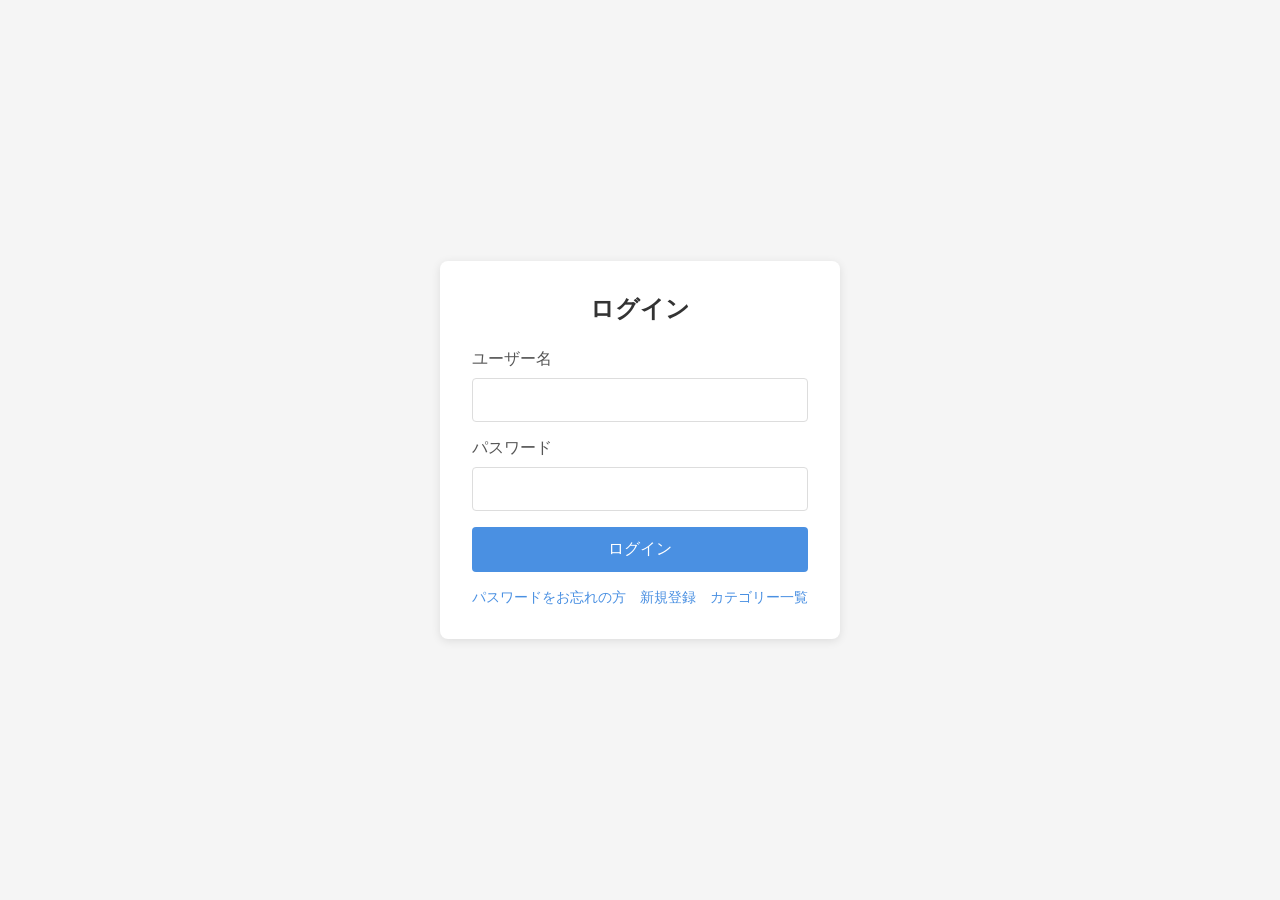
<file: index.html>
<!DOCTYPE html>
<html lang="ja">
  <head>
    <meta charset="UTF-8" />
    <meta name="viewport" content="width=device-width, initial-scale=1.0" />
    <title>ログイン</title>
    <link rel="stylesheet" href="styles.css" />
  </head>
  <body>
    <div class="login-container">
      <form class="login-form">
        <h2>ログイン</h2>
        <div class="form-group">
          <label for="username">ユーザー名</label>
          <input type="text" id="username" name="username" required />
        </div>
        <div class="form-group">
          <label for="password">パスワード</label>
          <input type="password" id="password" name="password" required />
        </div>
        <button type="submit">ログイン</button>
        <div class="form-footer">
          <a href="#">パスワードをお忘れの方</a>
          <a href="#">新規登録</a>
          <a href="categories.html">カテゴリー一覧</a>
        </div>
      </form>
    </div>
  </body>
</html>
</file>
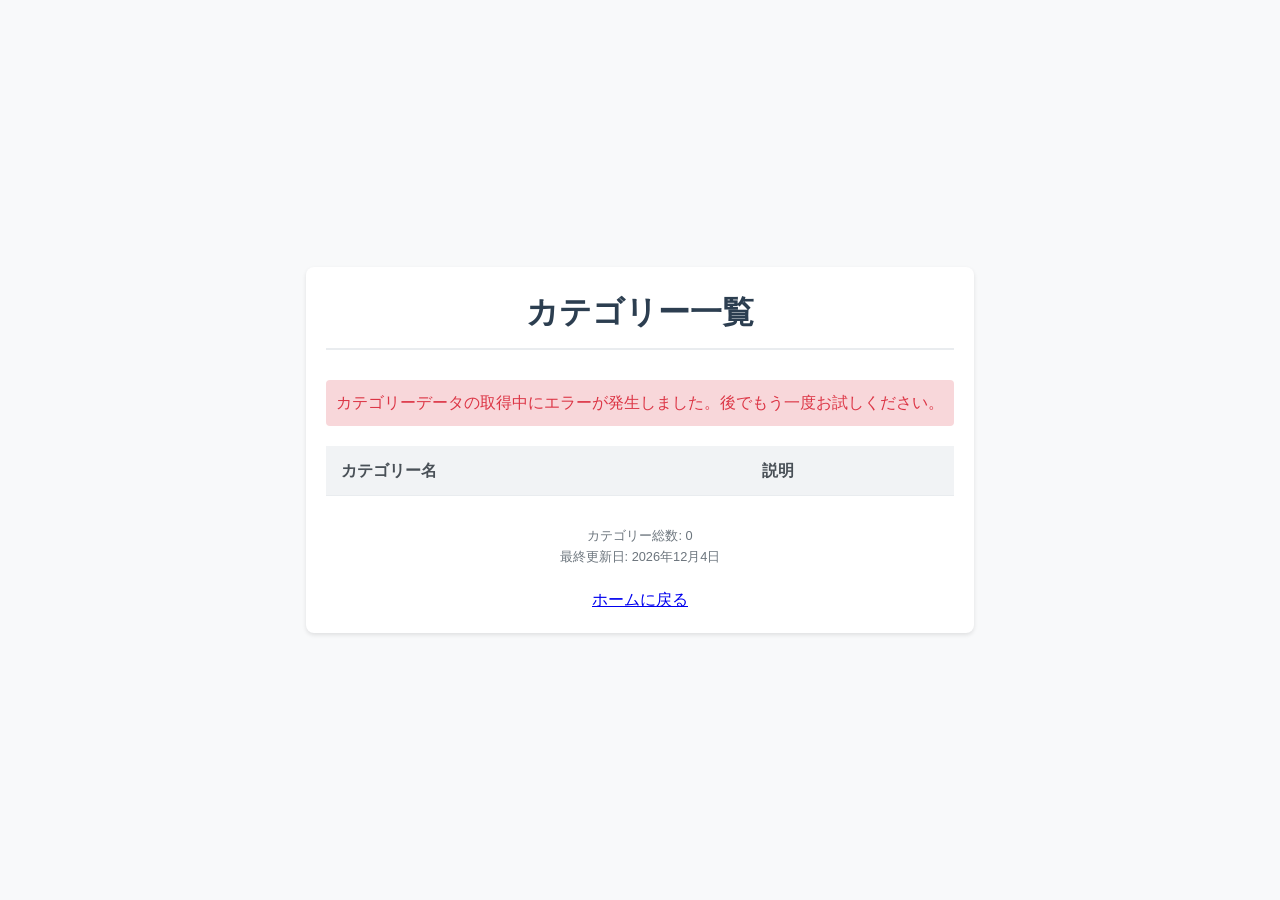
<file: categories.html>
<!DOCTYPE html>
<html lang="ja">
<head>
    <meta charset="UTF-8">
    <meta name="viewport" content="width=device-width, initial-scale=1.0">
    <title>カテゴリー一覧</title>
    <link rel="stylesheet" href="styles.css">
    <style>
        body {
            font-family: 'Helvetica Neue', Arial, 'Hiragino Kaku Gothic ProN', 'Hiragino Sans', Meiryo, sans-serif;
            line-height: 1.6;
            color: #333;
            margin: 0;
            padding: 20px;
            background-color: #f8f9fa;
        }
        .container {
            max-width: 800px;
            margin: 0 auto;
            background-color: #fff;
            padding: 20px;
            border-radius: 8px;
            box-shadow: 0 2px 4px rgba(0,0,0,0.1);
        }
        h1 {
            color: #2c3e50;
            text-align: center;
            margin-bottom: 30px;
            padding-bottom: 10px;
            border-bottom: 2px solid #e9ecef;
        }
        table {
            width: 100%;
            border-collapse: collapse;
            margin-bottom: 20px;
        }
        th, td {
            padding: 12px 15px;
            text-align: left;
            border-bottom: 1px solid #e9ecef;
        }
        th {
            background-color: #f1f3f5;
            font-weight: bold;
            color: #495057;
        }
        tr:hover {
            background-color: #f8f9fa;
        }
        .description {
            color: #6c757d;
            font-size: 0.9em;
        }
        .footer {
            margin-top: 30px;
            text-align: center;
            font-size: 0.8em;
            color: #6c757d;
        }
        #loading {
            text-align: center;
            padding: 20px;
            font-style: italic;
            color: #6c757d;
        }
        .error {
            color: #dc3545;
            text-align: center;
            padding: 10px;
            background-color: #f8d7da;
            border-radius: 4px;
            margin-bottom: 20px;
        }
        .home-link {
            display: block;
            margin-top: 20px;
            text-align: center;
        }
    </style>
</head>
<body>
    <div class="container">
        <h1>カテゴリー一覧</h1>
        <div id="error-container"></div>
        <div id="loading">データを読み込み中...</div>
        <table id="category-table">
            <thead>
                <tr>
                    <th>カテゴリー名</th>
                    <th>説明</th>
                </tr>
            </thead>
            <tbody id="category-list">
                <!-- JavaScriptでデータが挿入されます -->
            </tbody>
        </table>
        <div class="footer">
            <p>カテゴリー総数: <span id="category-count">0</span></p>
            <p>最終更新日: <span id="update-date"></span></p>
        </div>
        <a href="index.html" class="home-link">ホームに戻る</a>
    </div>

    <script>
        document.addEventListener('DOMContentLoaded', function() {
            // Supabaseの設定
            const SUPABASE_URL = 'https://bvpqycyyadvcqzkgpqop.supabase.co';
            const SUPABASE_KEY = 'eyJhbGciOiJIUzI1NiIsInR5cCI6IkpXVCJ9.eyJpc3MiOiJzdXBhYmFzZSIsInJlZiI6ImJ2cHF5Y3l5YWR2Y3F6a2dwcW9wIiwicm9sZSI6ImFub24iLCJpYXQiOjE3NDQxNzY5NTQsImV4cCI6MjA1OTc1Mjk1NH0.cFNdutF1mDkK1IOOUQn1U67Gm5ghPpEkuux_XYvoI0Q';
            
            // 現在の日付を表示
            const now = new Date();
            const dateStr = `${now.getFullYear()}年${now.getMonth() + 1}月${now.getDate()}日`;
            document.getElementById('update-date').textContent = dateStr;
            
            // カテゴリーデータを取得する関数
            async function fetchCategories() {
                try {
                    // APIが失敗した場合のフォールバックデータ
                    const staticData = [
                        { name: "インテリア", description: "家具・インテリア関連商品" },
                        { name: "ガーデニング", description: "庭園・植物関連商品" },
                        { name: "キッチン用品", description: "キッチン・調理関連アイテム" },
                        { name: "スポーツ用品", description: "スポーツ関連商品" },
                        { name: "書籍", description: "書籍・雑誌" },
                        { name: "衣類", description: "アパレル商品" },
                        { name: "電化製品", description: "家電製品全般" },
                        { name: "食品", description: "食料品全般" }
                    ];
                    
                    const response = await fetch(`${SUPABASE_URL}/rest/v1/categories?select=*&order=name`, {
                        method: 'GET',
                        headers: {
                            'Content-Type': 'application/json',
                            'apikey': SUPABASE_KEY,
                            'Authorization': `Bearer ${SUPABASE_KEY}`,
                            'Prefer': 'return=representation'
                        }
                    });
                    
                    if (!response.ok) {
                        console.error('API呼び出しに失敗しました:', response.status);
                        return staticData;
                    }
                    
                    const data = await response.json();
                    
                    if (data.length === 0) {
                        console.warn('APIからデータが取得できませんでした');
                        return staticData;
                    }
                    
                    return data;
                } catch (error) {
                    console.error('エラー:', error);
                    return staticData; // エラーが発生した場合は静的データを返す
                }
            }
            
            // カテゴリーデータを表示する関数
            function displayCategories(categories) {
                const categoryList = document.getElementById('category-list');
                categoryList.innerHTML = '';
                
                if (categories.length === 0) {
                    const row = document.createElement('tr');
                    row.innerHTML = '<td colspan="2" style="text-align: center;">カテゴリーが見つかりませんでした</td>';
                    categoryList.appendChild(row);
                    return;
                }
                
                // カテゴリー数を表示
                document.getElementById('category-count').textContent = categories.length;
                
                // カテゴリーをテーブルに表示
                categories.forEach(category => {
                    const row = document.createElement('tr');
                    row.innerHTML = `
                        <td>${escapeHtml(category.name)}</td>
                        <td class="description">${escapeHtml(category.description || '')}</td>
                    `;
                    categoryList.appendChild(row);
                });
            }
            
            // HTMLエスケープ関数
            function escapeHtml(str) {
                if (!str) return '';
                return String(str)
                    .replace(/&/g, '&amp;')
                    .replace(/</g, '&lt;')
                    .replace(/>/g, '&gt;')
                    .replace(/"/g, '&quot;')
                    .replace(/'/g, '&#039;');
            }
            
            // エラーを表示する関数
            function displayError(message) {
                const errorContainer = document.getElementById('error-container');
                errorContainer.innerHTML = `<div class="error">${message}</div>`;
            }
            
            // アプリの初期化処理
            async function init() {
                try {
                    const categories = await fetchCategories();
                    document.getElementById('loading').style.display = 'none';
                    displayCategories(categories);
                } catch (error) {
                    document.getElementById('loading').style.display = 'none';
                    displayError('カテゴリーデータの取得中にエラーが発生しました。後でもう一度お試しください。');
                }
            }
            
            // アプリを初期化
            init();
        });
    </script>
</body>
</html>
</file>
<file: styles.css>
* {
  margin: 0;
  padding: 0;
  box-sizing: border-box;
}

body {
  font-family: "Helvetica Neue", Arial, sans-serif;
  background-color: #f5f5f5;
  display: flex;
  justify-content: center;
  align-items: center;
  min-height: 100vh;
}

.login-container {
  background-color: white;
  padding: 2rem;
  border-radius: 8px;
  box-shadow: 0 2px 10px rgba(0, 0, 0, 0.1);
  width: 100%;
  max-width: 400px;
}

.login-form h2 {
  text-align: center;
  color: #333;
  margin-bottom: 1.5rem;
}

.form-group {
  margin-bottom: 1rem;
}

.form-group label {
  display: block;
  margin-bottom: 0.5rem;
  color: #555;
}

.form-group input {
  width: 100%;
  padding: 0.75rem;
  border: 1px solid #ddd;
  border-radius: 4px;
  font-size: 1rem;
}

.form-group input:focus {
  outline: none;
  border-color: #4a90e2;
}

button {
  width: 100%;
  padding: 0.75rem;
  background-color: #4a90e2;
  color: white;
  border: none;
  border-radius: 4px;
  font-size: 1rem;
  cursor: pointer;
  transition: background-color 0.2s;
}

button:hover {
  background-color: #357abd;
}

.form-footer {
  margin-top: 1rem;
  text-align: center;
  display: flex;
  justify-content: space-between;
}

.form-footer a {
  color: #4a90e2;
  text-decoration: none;
  font-size: 0.9rem;
}

.form-footer a:hover {
  text-decoration: underline;
}
</file>
